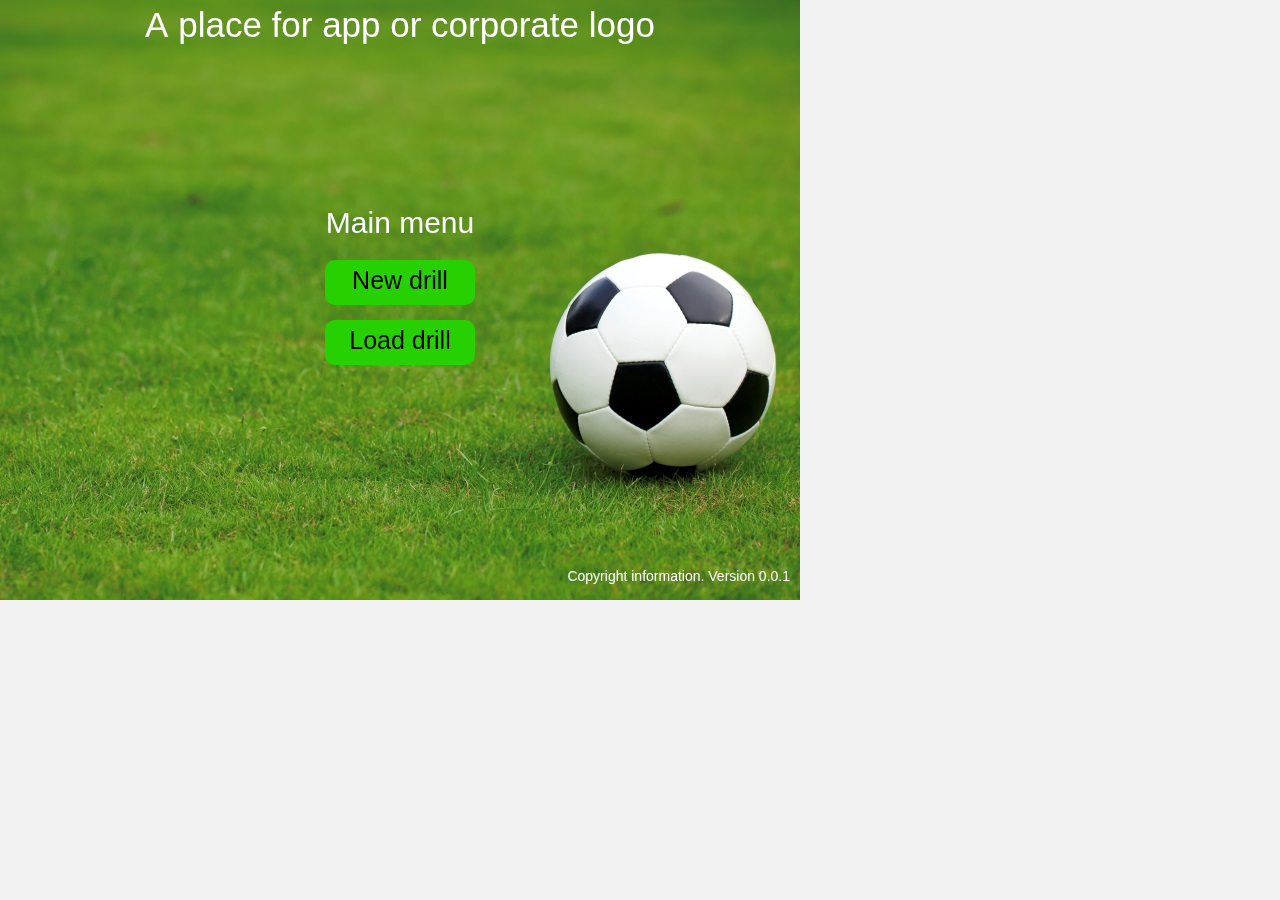
<file: index.html>
<!DOCTYPE html>
<html lang="en">
<head>
    <meta charset="UTF-8">
    <title>Football drills</title>
    <link rel="stylesheet" type="text/css" href="css/index.css"/>
</head>
<body>

    <!-- Load jQuery -->
    <script type="text/javascript" src="js/external/jquery/jquery.js" onload="console.log('jquery loaded')"></script>

    <!------------------------- Load createjs libs --------------------->
    <script type="text/javascript" src="js/external/createjs/easeljs-0.8.1.combined.js"></script>
    <script type="text/javascript" src="js/external/createjs/preloadjs-0.6.1.combined.js"></script>

    <!-- Load app entry point class -->
    <script type="text/javascript" src="js/Main.js"></script>

    <!-- events -->
    <script type="text/javascript" src="js/events/ApplicationEvent.js"></script>

    <!-- utils -->
    <script type="text/javascript" src="js/utils/InheritanceManager.js"></script>
    <script type="text/javascript" src="js/utils/StringUtils.js"></script>

    <!-- views -->
    <script type="text/javascript" src="js/view/screens/AppScreen.js"></script>
    <script type="text/javascript" src="js/view/screens/MainMenuScreen.js"></script>
    <script type="text/javascript" src="js/view/components/SimpleTextButton.js"></script>


    <!-- vo -->
    <script type="text/javascript" src="js/model/User.js"></script>

    <!-- services -->
    <script type="text/javascript" src="js/service/PlatformInfoService.js"></script>

    <!-- singletones -->
    <script type="text/javascript" src="js/service/ServiceLocator.js" onload=""></script>
    <script type="text/javascript" src="js/model/ApplicationModel.js"></script>

    <!----- entry point class initialization ----->
    <script type="text/javascript" src="js/Main.js"></script>
    <script type="text/javascript">
        $(document).ready(function(){
            console.log("Document ready");
            //set demo userID and sessionID
            window.main = new Main("user001","0123456789");
        });
    </script>



    <!-- app container -->
    <div id="appContainer">
        <canvas id="appCanvas" width="800" height="600">

        </canvas>
    </div>


</body>
</html>
</file>
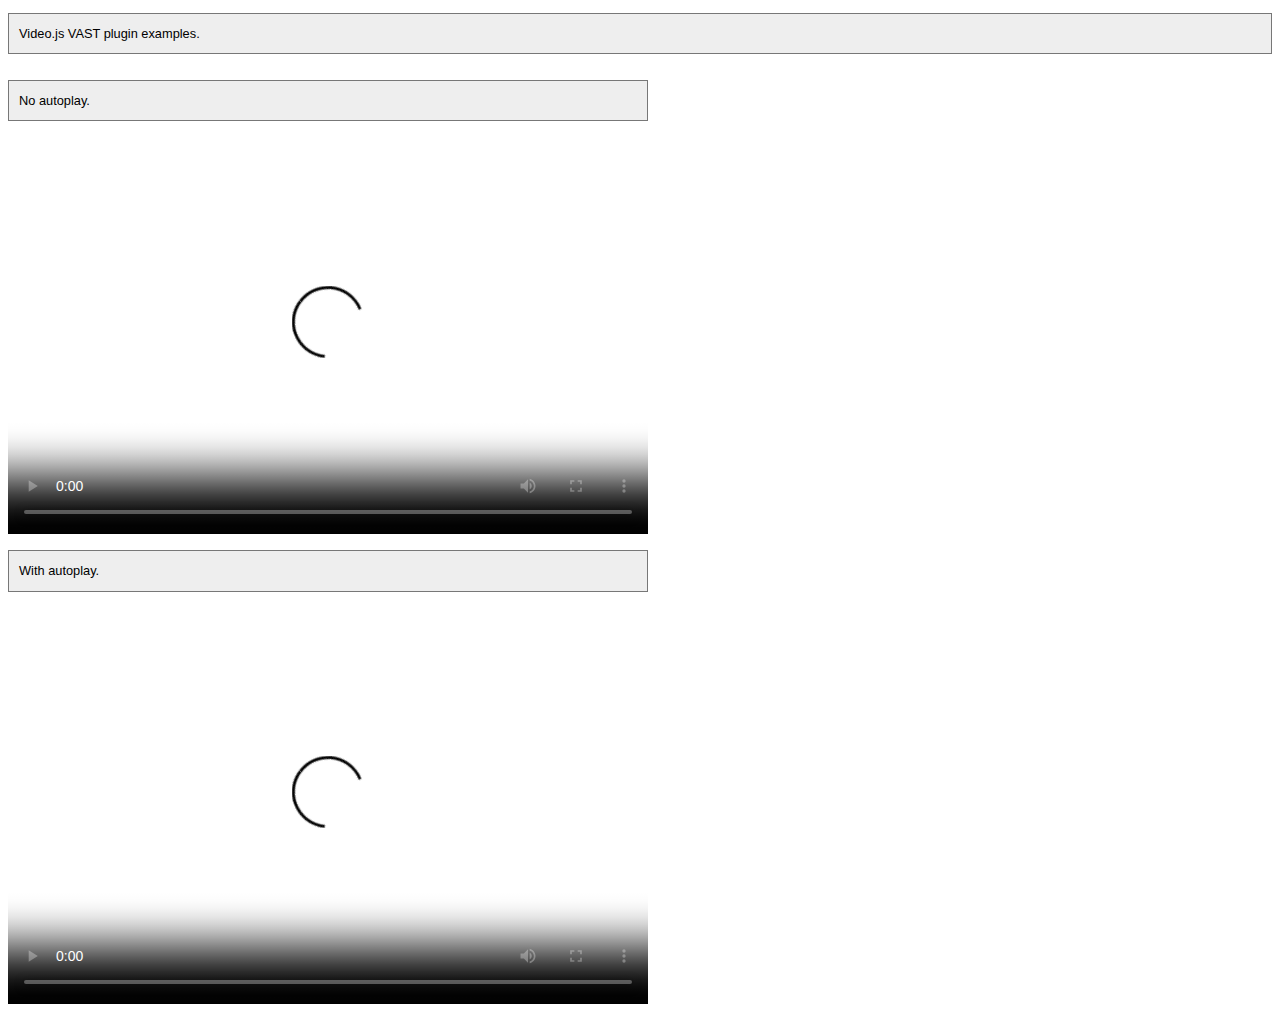
<file: AdTagDemo/index.html>
<!DOCTYPE html>
<html>
<head>
    <meta charset="utf-8" />
    <title>Video.js VAST Example</title>

    <link href="http://vjs.zencdn.net/4.7.1/video-js.css" rel="stylesheet">
    <link href="lib/videojs-contrib-ads/videojs.ads.css" rel="stylesheet" type="text/css">
    <link href="videojs.vast.css" rel="stylesheet" type="text/css">

    <style type="text/css">
        .description {
            background-color:#eee;
            border: 1px solid #777;
            padding: 10px;
            font-size: .8em;
            line-height: 1.5em;
            font-family: Verdana, sans-serif;
        }
        .example-video-container {
            display: inline-block;
        }
    </style>
    <!--[if lt IE 9]><script src="lib/es5.js"></script><![endif]-->
    <script src="http://vjs.zencdn.net/4.7.1/video.js"></script>
    <script src="lib/videojs-contrib-ads/videojs.ads.js"></script>

    <script src="lib/vast-client.js"></script>
    <script src="videojs.vast.js"></script>
</head>
<body>
<p class="description">Video.js VAST plugin examples.</p>

<div class="example-video-container">
    <p class="description">No autoplay.</p>

    <video id="vid1" class="video-js vjs-default-skin" controls preload="auto"
           poster="http://video-js.zencoder.com/oceans-clip.png"
           data-setup='{}'
           width='640'
           height='400'
    >
        <source src="http://www.w3schools.com/html/mov_bbb.mp4" type='video/mp4'>
        <source src="http://video-js.zencoder.com/oceans-clip.webm" type='video/webm'>
        <source src="http://video-js.zencoder.com/oceans-clip.ogv" type='video/ogg'>
        <p>Video Playback Not Supported</p>
    </video>
</div>

<div class="example-video-container">
    <p class="description">With autoplay.</p>

    <video id="vid2" class="video-js vjs-default-skin" autoplay controls preload="auto"
           poster="http://video-js.zencoder.com/oceans-clip.png"
           data-setup='{}'
           width='640'
           height='400'
    >
        <source src="http://www.w3schools.com/html/mov_bbb.mp4" type='video/mp4'>
        <source src="http://video-js.zencoder.com/oceans-clip.webm" type='video/webm'>
        <source src="http://video-js.zencoder.com/oceans-clip.ogv" type='video/ogg'>
        <p>Video Playback Not Supported</p>
    </video>
</div>

<script>
    var vid1 = videojs('vid1'),
        vid2 = videojs('vid2');
    vid1.muted(true);
    vid1.ads();
    vid1.vast({
        url: 'http://v.lkqd.net/ad?pid=329&sid=201888&output=vastvpaid&support=html5flash&execution=any&placement=&playinit=auto&volume=0&width=[180]&height=[150]&contentid=[vid1]&contentlength=[CONTENT_LENGTH]&contenturl=[https://www.w3schools.com/html/mov_bbb.mp4]&rnd=[CACHEBUSTER]'
    });
    vid2.muted(true);
    vid2.ads();
    vid2.vast({
        url: 'http://v.lkqd.net/ad?pid=329&sid=201888&output=vastvpaid&support=html5flash&execution=any&placement=&playinit=auto&volume=0&width=[180]&height=[150]&contentid=[CONTENT_ID]&contentlength=[CONTENT_LENGTH]&contenturl=[https://www.w3schools.com/html/mov_bbb.mp4]&rnd=[CACHEBUSTER]'
    });
</script>

</body>
</html>
</file>
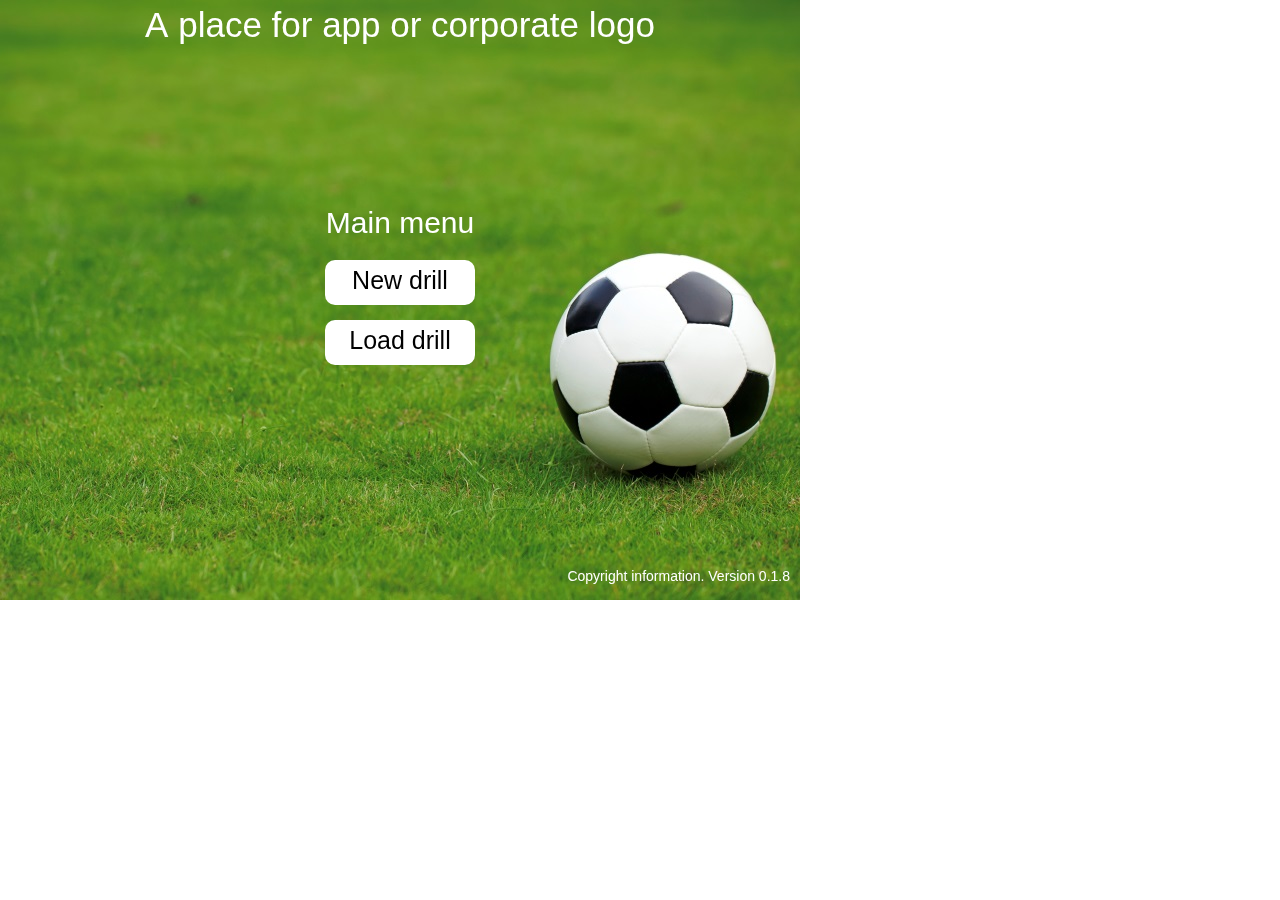
<file: football_drill/index.html>
<!DOCTYPE html>
<html lang="en">
<head>
    <meta charset="UTF-8">
    <meta name="viewport" content="width=device-width, initial-scale=1">
    <title>Football drills</title>
    <link rel="stylesheet" type="text/css" href="css/drillEditor.css"/>
    <link rel="stylesheet" href="external/bootstrap-3.3.5-dist/css/bootstrap.min.css">
</head>
<body>

    <!-- Load jQuery -->
    <script  src="external/jquery/jquery.js" onload="console.log('jquery loaded')"></script>

    <!-- Load bootstrap -->
    <script src="external/bootstrap-3.3.5-dist/js/bootstrap.min.js"></script>

    <!------------------------- Load createjs libs --------------------->
    <!--<script  src="external/createjs/easeljs-0.8.1.combined.js"></script>-->
   <!-- <script  src="external/createjs/easeljs-0.8.1.min.js" onload="console.log('easeljs loaded')"></script>-->
    <!--<script  src="external/createjs/preloadjs-0.6.1.combined.js"></script>-->
    <!--<script  src="external/createjs/preloadjs-0.6.1.min.js"></script>-->
    <script  src="production/drillEditor-0.1.8.min.js"></script>


    <!--<script  src="js/DrillEditorApplication.js"></script>


    <script  src="js/events/ApplicationEvent.js"></script>
    <script  src="js/events/PresentationViewEvent.js"></script>


    <script  src="js/utils/StringUtils.js"></script>
    <script  src="js/utils/DrawingUtils.js"></script>
    <script src="js/utils/Clipboard.js"></script>
    <script src="js/utils/MathUtils.js"></script>
    <script src="js/utils/DTOUtils.js"></script>
    <script src="js/utils/CanvasUtils.js"></script>


    <script  src="js/view/screens/AppScreen.js"></script>
    <script  src="js/view/screens/MainMenuScreen.js"></script>
    <script  src="js/view/screens/Editor.js"></script>
    <script  src="js/view/ui/SimpleTextButton.js"></script>
    <script  src="js/view/forms/Form.js"></script>
    <script  src="js/view/forms/LoadDrillView.js"></script>
    <script  src="js/view/forms/PitchSizeInputFormHTML.js"></script>
    <script  src="js/view/forms/ProgressBarForm.js"></script>
    <script  src="js/view/forms/ErrorDialogForm.js"></script>
    <script  src="js/view/ui/ToolsPanel.js"></script>
    <script src="js/view/tools/TransformTool.js"></script>
    <script src="js/view/tools/RotationTool.js"></script>
    <script src="js/view/ui/ComponentsPallete.js"></script>
    <script src="js/view/pitch/Pitch.js"></script>
    <script src="js/view/pitch/components/BaseComponentRenderer.js"></script>
    <script src="js/view/pitch/components/RectComponent.js"></script>
    <script src="js/view/pitch/components/SquareComponent.js"></script>
    <script src="js/view/pitch/SizeHint.js"></script>
    <script src="js/view/pitch/components/ArchedArrow.js"></script>
    <script src="js/view/pitch/components/PrimitiveShapeRenderer.js"></script>
    <script src="js/view/pitch/components/DribblingLineSegment.js"></script>
    <script src="js/view/pitch/components/DribblingLine.js"></script>
    <script src="js/view/pitch/components/PlayerMovementLine.js"></script>
    <script src="js/view/pitch/components/BallMovementLine.js"></script>
    <script src="js/view/pitch/components/BallComponent.js"></script>
    <script src="js/view/pitch/components/BallSupplyComponent.js"></script>
    <script src="js/view/pitch/components/Goal.js"></script>


    <script  src="js/model/vo/Presentation.js"></script>
    <script  src="js/model/vo/GraphicItemVO.js"></script>
    <script  src="js/model/vo/RectVO.js"></script>
    <script  src="js/model/constants/GraphicElementType.js"></script>
    <script src="js/model/vo/SquareVO.js"></script>
    <script src="js/model/vo/AttackerVO.js"></script>
    <script src="js/model/vo/DefenderVO.js"></script>
    <script src="js/model/vo/ExtraTeamVO.js"></script>
    <script src="js/model/vo/NeutralVO.js"></script>
    <script src="js/model/vo/ConeVO.js"></script>
    <script src="js/model/vo/ArchedArrowVO.js"></script>
    <script src="js/model/vo/DribblingLineVO.js"></script>
    <script src="js/model/vo/PlayerMovementVO.js"></script>
    <script src="js/model/vo/BallMovementVO.js"></script>
    <script src="js/model/vo/BallVO.js"></script>
    <script src="js/model/vo/BallSupplyVO.js"></script>
    <script src="js/model/vo/GoalVO.js"></script>
    <script src="js/model/constants/ArrowDirection.js"></script>


    <script src="js/dispatcher/Dispatcher.js"></script>

    <script src="js/model/ApplicationModel.js"></script>
    <script src="js/controller/PresentationController.js"></script>


    <script src="js/utils/DrillEditorProxy.js"></script>


    <script  src="js/DrillEditorApplication.js"></script>-->

    <script >
        $(document).ready(function(){

            drillEditor.DrillEditorProxy.getDrillByIdCallback = function(id, onSuccess, onFailure, scope){
                //look for the drill data and call onSuccess or onFailure
                var emulatedData = {
                    drillId : "12ss",
                    pitchWidth : 105,
                    pitchHeight : 68,
                    elements :
                            [
                                {
                                    id:94,
                                    position:{x:33, y:192},
                                    type:14,
                                    width:65,
                                    height:47,
                                    rotation:-90
                                },
                                {
                                    id:95,
                                    position:{x:616, y:199},
                                    type:14,
                                    width:65,
                                    height:47,
                                    rotation:90
                                },
                                {
                                    id:96,
                                    position:{x:0, y:0},
                                    arrowDirection:"left",
                                    type:8,
                                    startPoint:{x:84, y:204},
                                    endPoint:{x:580, y:203}
                                },
                                {
                                    id:232,
                                    position:{x:314, y:165},
                                    type:14,
                                    width:65,
                                    height:47,
                                    rotation:0
                                }
                            ]
                };

                /*var emulatedData =  {
                    drillId : "00000",
                    pitchWidth : 50,
                    pitchHeight : 50,
                    elements:[
                        {
                            fillColor:"#382CBF",
                            id:"91",
                            type:3,
                            width:40,
                            height:40,
                            position:{x:47, y:47}
                        },
                        {
                            fillColor:"#382CBF",
                            id:"95",
                            type:3,
                            width:40,
                            height:40,
                            position:{x:473, y:63}
                        },
                        {
                            fillColor:"#382CBF",
                            id:"99",
                            type:3,
                            width:40,
                            height:40,
                            position:{x:34, y:489}
                        },
                        {
                            fillColor:"#382CBF",
                            id:"103",
                            type:3,
                            width:40,
                            height:40,
                            position:{x:491, y:491}
                        },
                        {
                            fillColor:"#F21818",
                            id:"107",
                            type:4,
                            width:40,
                            height:40,
                            position:{x:216, y:275}
                        },
                        {
                            fillColor:"#085429",
                            id:"111",
                            type:6,
                            width:40,
                            height:40,
                            position:{x:278, y:275}
                        }


                    ]
                };*/

                setTimeout(function(){
                    if(onSuccess){
                        onSuccess.call(scope, emulatedData);
                    }

                    /*if(onFailure){
                        onFailure.call(scope);
                     }*/

                }, Math.random()*3000);
            };

            drillEditor.DrillEditorProxy.drillStartupData = null;

            drillEditor.DrillEditorProxy.getSavedDrillsCallback = function(onSuccess, onFailure, scope){
                var emulatedData = [
                    {
                        drillId:"0000001",
                        displayName: "Manchester United's 'Boxes' Drill",
                        lastModified:"15 Oct 2015",
                        pitchWidth: 101,
                        pitchHeight: 201,
                        thumbURL:"img/dummy_thumb_1.jpg"
                    },
                    {
                        drillId:"0000002",
                        displayName: "United practise Van Gaal passing drills",
                        lastModified:"12 Sep 2015",
                        pitchWidth: 102,
                        pitchHeight: 202,
                        thumbURL:"img/dummy_thumb_2.jpg"
                    },
                    {
                        drillId:"0000003",
                        displayName: "FC Dacia drill",
                        lastModified:"01 May 2014",
                        pitchWidth: 103,
                        pitchHeight: 203,
                        thumbURL:"img/dummy_thumb_1.jpg"
                    },
                    {
                        drillId:"0000004",
                        displayName: "School football drill 1",
                        lastModified:"14 Feb 2015",
                        pitchWidth: 104,
                        pitchHeight: 204,
                        thumbURL:"img/dummy_thumb_2.jpg"
                    },
                    {
                        drillId:"0000005",
                        displayName: "My cool drill 5",
                        lastModified:"06 Apr 2014",
                        pitchWidth: 105,
                        pitchHeight: 205,
                        thumbURL:"img/dummy_thumb_1.jpg"
                    },
                    {
                        drillId:"0000006",
                        displayName: "My cool drill 6",
                        lastModified:"01 Oct 2013",
                        pitchWidth: 106,
                        pitchHeight: 206,
                        thumbURL:"img/dummy_thumb_2.jpg"
                    },
                    {
                        drillId:"0000007",
                        displayName: "My cool drill 7",
                        lastModified:"21 Jun 2014",
                        pitchWidth: 107,
                        pitchHeight: 207,
                        thumbURL:"img/dummy_thumb_1.jpg"
                    },
                    {
                        drillId:"0000008",
                        displayName: "My cool drill 7",
                        lastModified:"21 Jun 2014",
                        pitchWidth: 107,
                        pitchHeight: 207,
                        thumbURL:"img/dummy_thumb_2.jpg"
                    }

                ];

                var errorMessage = "Error getting saved drills";

                setTimeout(function(){
                    if(onSuccess){
                        onSuccess.call(scope, emulatedData);
                    };

                    /*if(onFailure){
                        //console.log("TTYL:",scope, errorMessage);
                        onFailure.call(scope, errorMessage);

                    }*/

                }, Math.random()*3000);

            };

            window.drillEditorApplication = new drillEditor.DrillEditorApplication();
        });
    </script>



    <!-- app container -->
    <div id="appContainer">
        <canvas id="appCanvas" width="800" height="600">

        </canvas>
    </div>


</body>
</html>
</file>
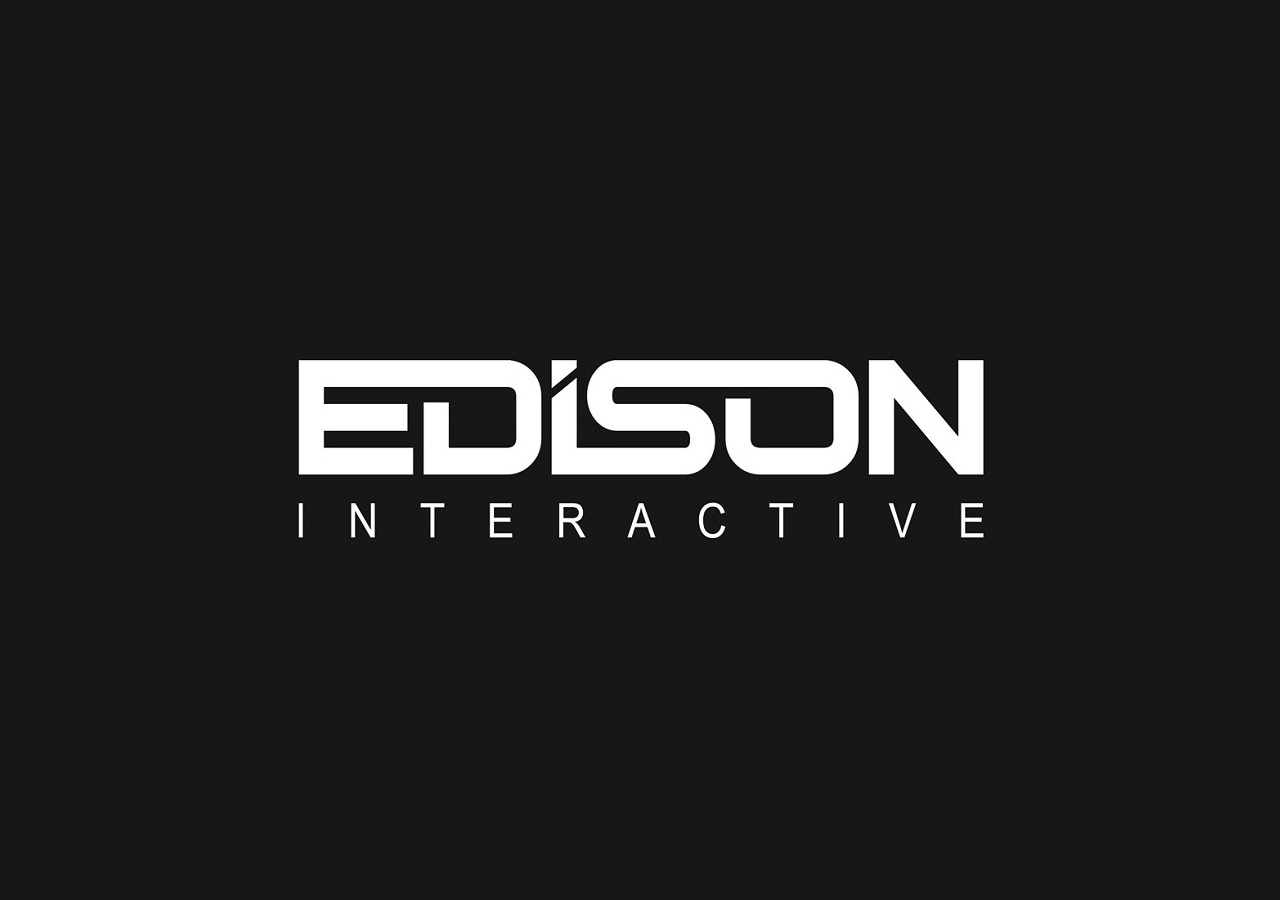
<file: tout/index.html>
<!-- ----------------------------------------------------------------------------------------
    Tout screen saver template
    copyright EdisonInteractive 2017
--------------------------------------------------------------------------------------------->

<!DOCTYPE html>
<html lang="en">
<head>
    <meta charset="UTF-8">
    <title>ToutScreensaver</title>
    <link rel="stylesheet" href="styles/styles.css"/>
</head>
<body onload="bodyLoadedHandler()">

    <div id="informative_graphics" class="informative_graphics"></div>



    <script src="js/TaxiInteractiveUtils.js"></script>
    <script src="js/jquery.min.js"></script>

    <script>
        'use strict';

        //set TI parameters
        window.tiParams =   {
            adStarted:false
        };

        function bodyLoadedHandler() {
            console.log("Document loaded");
            TaxiInteractiveUtils.initialize();

            // skip ad if it was not loaded and started in 2 minutes
            setTimeout(function () {
                if(!window.tiParams.adStarted){
                    console.warn("The ad either failed to load or there was an error generated by player.");
                    TaxiInteractiveUtils.broadcastMessage("programmatic_ad_complete");
                }
            }, 120*1000);

        }


        //Listen for uncaught errors
        window.onerror = function (args) {
            console.log("window.onerror handler");
            return false;
        };

        window.addEventListener("error", function (e) {
            console.log("window catched error event");
            return false;
        });



        document.body.addEventListener('ToutSDKLoad', function(evt) {
            console.log("Tout sdk loaded");

            //Listen for ad error
            TOUT.onReady(function(){
                TOUT.model.on('ToutAdError', function(playerInstanceId){
                    console.log('ToutAdError');
                    //remove everything from the screen
                    $("body").empty();
                    //request skip to next ad
                    TaxiInteractiveUtils.broadcastMessage("programmatic_ad_complete");
                });
            });

            TOUT.model.on('ToutPlayerLoad', function (instanceId) {
                console.log("ToutPlayerLoad");

                //android webview
                //TaxiInteractiveUtils.broadcastMessage('invokeJSMethod', {name:"autoPlayMedia"});

                //video tout player
                $(".tout-live-channel").css("display","none");

                //for non-android browsers

                /*try{
                    window.autoPlayMedia();
                }catch(error){
                    console.error("Failed to call window.autoPlayMedia");
                }*/


                var playerModel = TOUT.model.get('players.' + instanceId + '.model');
                playerModel.on('AdStarted', function () {
                    console.log("Tout ad started : " + TaxiInteractiveUtils.getDebugTimeString());
                    window.tiParams.adStarted = true;

                    //hide the black overlay
                    $("#informative_graphics").css("display","none");
                    //make tout visible
                    $(".tout-live-channel").css("display","block");

                });

                playerModel.on('AdStopped', function () {
                    console.log("Tout ad stopped + " + TaxiInteractiveUtils.getDebugTimeString());

                    //remove everything from the screen
                    $("body").empty();
                    //request skip to next ad
                    TaxiInteractiveUtils.broadcastMessage("programmatic_ad_complete");
                });
            });
        });


    </script>


    <script class="tout-sdk tout-sdk-script-tag">
        !function(){var TOUT=window.TOUT=window.TOUT||{},utils={getCanonicalLinkHref:function(){for(var links=document.getElementsByTagName("link"),i=0;i<links.length;i++)if("canonical"===links[i].getAttribute("rel"))return links[i].getAttribute("href");return""},getMetaTagContentByProperty:function(metaTagProperty){for(var metaTags=document.getElementsByTagName("meta"),i=0;i<metaTags.length;i++)if(metaTags[i].getAttribute("property")===metaTagProperty)return metaTags[i].getAttribute("content");return""},getWindowLocationOrigin:function(){return window.location.protocol+"//"+window.location.host},getCanonicalUrl:function(){var canonicalUrl=utils.getCanonicalLinkHref()||utils.getMetaTagContentByProperty("og:url");return canonicalUrl&&"/"===canonicalUrl[0]&&(canonicalUrl=utils.getWindowLocationOrigin()+canonicalUrl),canonicalUrl},getOgUrl:function(){var ogUrl=utils.getMetaTagContentByProperty("og:url");return ogUrl&&"/"===ogUrl[0]&&(ogUrl=utils.getWindowLocationOrigin()+ogUrl),ogUrl},getRelCanonical:function(){var relCanonical=utils.getCanonicalLinkHref();return relCanonical&&"/"===relCanonical[0]&&(relCanonical=utils.getWindowLocationOrigin()+relCanonical),relCanonical},getExternalArticleId:function(){return utils.getMetaTagContentByProperty("tout:article:id")},getCurrentProtocol:function(){return"https:"===document.location.protocol?"https:":"http:"},getPlatformHost:function(){return TOUT.SDK_HOST||"platform.tout.com"}};TOUT.mapAsyncFetchApp={init:function(brandUid,options){this.brandUid=brandUid,this.active=!0,this.productFetched=!1,this.dataLoaded=!1,this.startedSuccessfully=!1,this.options=options||{},this.options.paramsWhitelist||(this.options.paramsWhitelist=["brand_uid","external_article_id","og_url","window_location","rel_canonical","async_fetch"])},fetch:function(){var script=document.createElement("script"),src=utils.getCurrentProtocol()+"//"+utils.getPlatformHost()+"/mid_article_player.js",params=TOUT.mapAsyncFetchApp.getMidArticleQueryParams(),joinCharacter="?";for(var param in params)params.hasOwnProperty(param)&&""!==params[param]&&(src+=joinCharacter+param+"="+encodeURIComponent(params[param]),joinCharacter="&");script.src=src;var firstScript=document.getElementsByTagName("script")[0];firstScript.parentNode.insertBefore(script,firstScript)},start:function(){this.productFetched&&this.dataLoaded&&!this.startedSuccessfully&&(this.startedSuccessfully=!0,TOUT.midArticleProductLoader.start(TOUT.data.mid_article_player_experiment))},getMidArticleQueryParams:function(){var params={};return this._whitelistContains("brand_uid")&&(params.brand_uid=this.brandUid),this._whitelistContains("content_referrer")&&(params.content_referrer=document.referrer),this._whitelistContains("external_article_id")&&(params.external_article_id=utils.getExternalArticleId()),this._whitelistContains("og_url")&&(params.og_url=utils.getOgUrl()),this._whitelistContains("window_location")&&(params.window_location=document.location.href),this._whitelistContains("rel_canonical")&&(params.rel_canonical=utils.getRelCanonical()),this._whitelistContains("async_fetch")&&(params.async_fetch=!0),params},_whitelistContains:function(value){return this.options.paramsWhitelist&&this.options.paramsWhitelist.indexOf(value)>-1}}}();
        !function(){var TOUT=window.TOUT=window.TOUT||{};if(console&&console.log&&console.log("Tout SDK: "+ +new Date),!TOUT._sdkScriptTagParsedAt){TOUT._sdkScriptTagParsedAt=new Date,TOUT.EMBED_CODE_VERSION="1.2.0";var sdkHost=TOUT.SDK_HOST||"platform.tout.com",sdkProtocol=TOUT.SDK_PROTOCOL||("https:"==window.location.protocol?"https:":"http:"),analyticsHost=TOUT.SDK_ANALYTICS_HOST||"analytics.tout.com",analyticsProtocol=TOUT.SDK_ANALYTICS_PROTOCOL||sdkProtocol;TOUT.onReady=TOUT.onReady||function(func){return TOUT._onReadyQueue=TOUT._onReadyQueue||[],TOUT._onReadyQueue.push(func),TOUT},TOUT.fireSimpleAnalyticsPixel=function(trigger_name,attrs){var img=new Image,url=analyticsProtocol+"//"+analyticsHost+"/events?trigger="+trigger_name;for(var attr in attrs)attrs.hasOwnProperty(attr)&&(url+="&"+attr+"="+encodeURIComponent(attrs[attr]));return img.src=url,img},TOUT.init=function(brandUid,options){options=options||{};var sdkScriptId="tout-js-sdk";if(document.getElementById(sdkScriptId)&&!options.forceInit)return TOUT;if(brandUid=TOUT.SDK_BRAND_UID||brandUid,"undefined"==typeof brandUid||"string"!=typeof brandUid||0===brandUid.length||brandUid.length>7)return TOUT.fireSimpleAnalyticsPixel("sdk_log",{log_level:"error",log_message:"BRAND_UID_NOT_DEFINED",content_page_url:window.location.href}),console&&console.error&&console.error("TOUT - Invalid Brand UID: "+brandUid),TOUT;TOUT._initOptions=options;var script=document.createElement("script");script.type="text/javascript",script.src=sdkProtocol+"//"+sdkHost+"/sdk/v1/"+brandUid+".js",script.id=sdkScriptId,script.className="tout-sdk";var firstScript=document.getElementsByTagName("script")[0];return firstScript.parentNode.insertBefore(script,firstScript),TOUT.fireSimpleAnalyticsPixel("sdk_initialized",{content_brand_uid:brandUid,sdk_embed_code_version:TOUT.EMBED_CODE_VERSION,content_page_url:window.location.href}),TOUT}}}();
        (function(){
            var brandUid = 'd20a56';
            TOUT.mapAsyncFetchApp.init(brandUid);
            TOUT.init(brandUid);
            TOUT.mapAsyncFetchApp.fetch();
        })();
    </script>





</body>
</html>
</file>
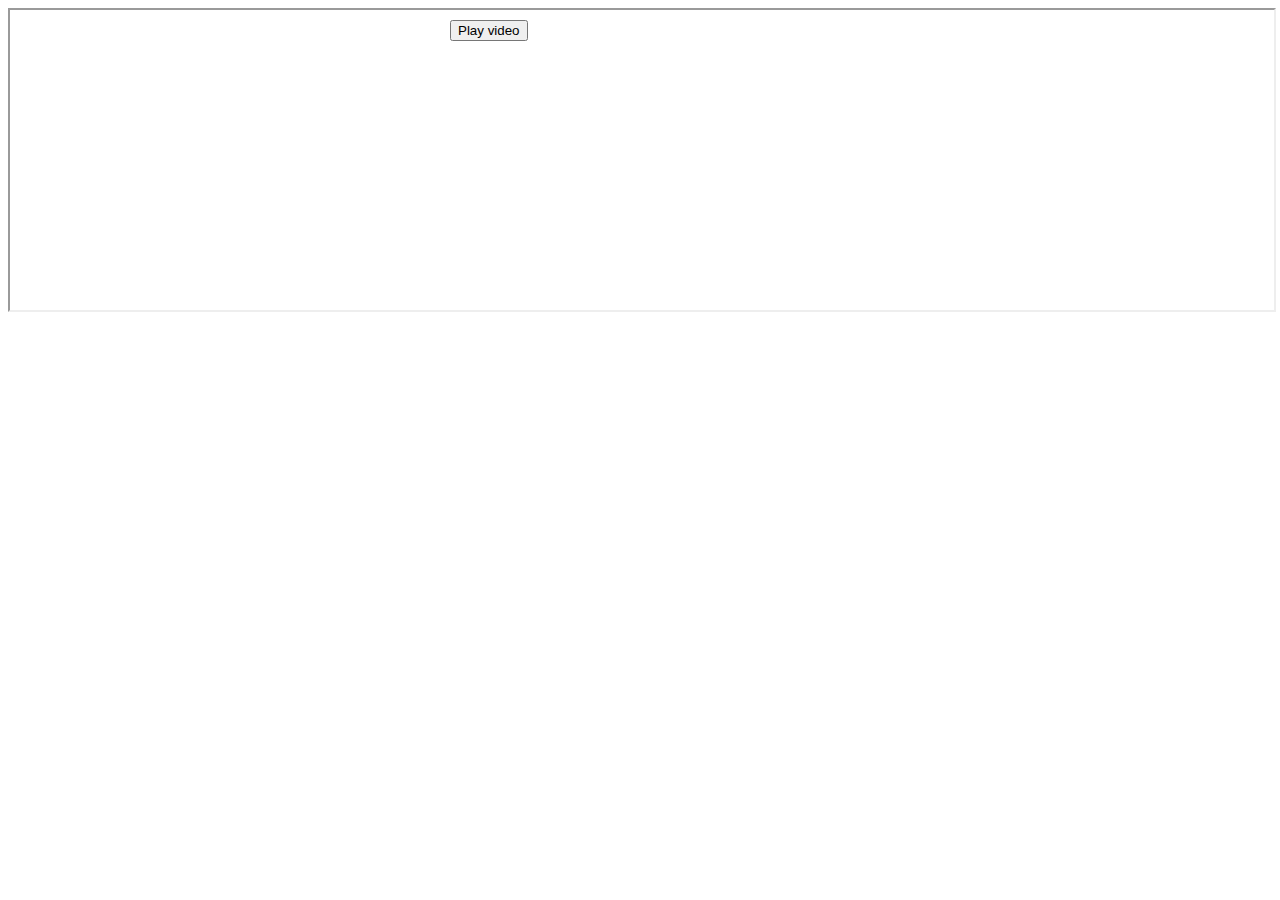
<file: aol_video_test/iframe_test.html>
<!DOCTYPE html>
<html lang="en">
<head>
    <meta charset="UTF-8">
    <title>Title</title>
</head>
<body>

<iframe src="http://maximspirin.github.io/aol_video_test/mobile_tag.html" style="width:100%; height: 300px">
    <p>Your browser does not support iframes.</p>
</iframe>
<!--<iframe src="http://maximspirin.github.io/aol_video_test/mobile_tag.html" style="width:100%; height: 300px">
    <p>Your browser does not support iframes.</p>
</iframe>-->


</body>
</html>
</file>
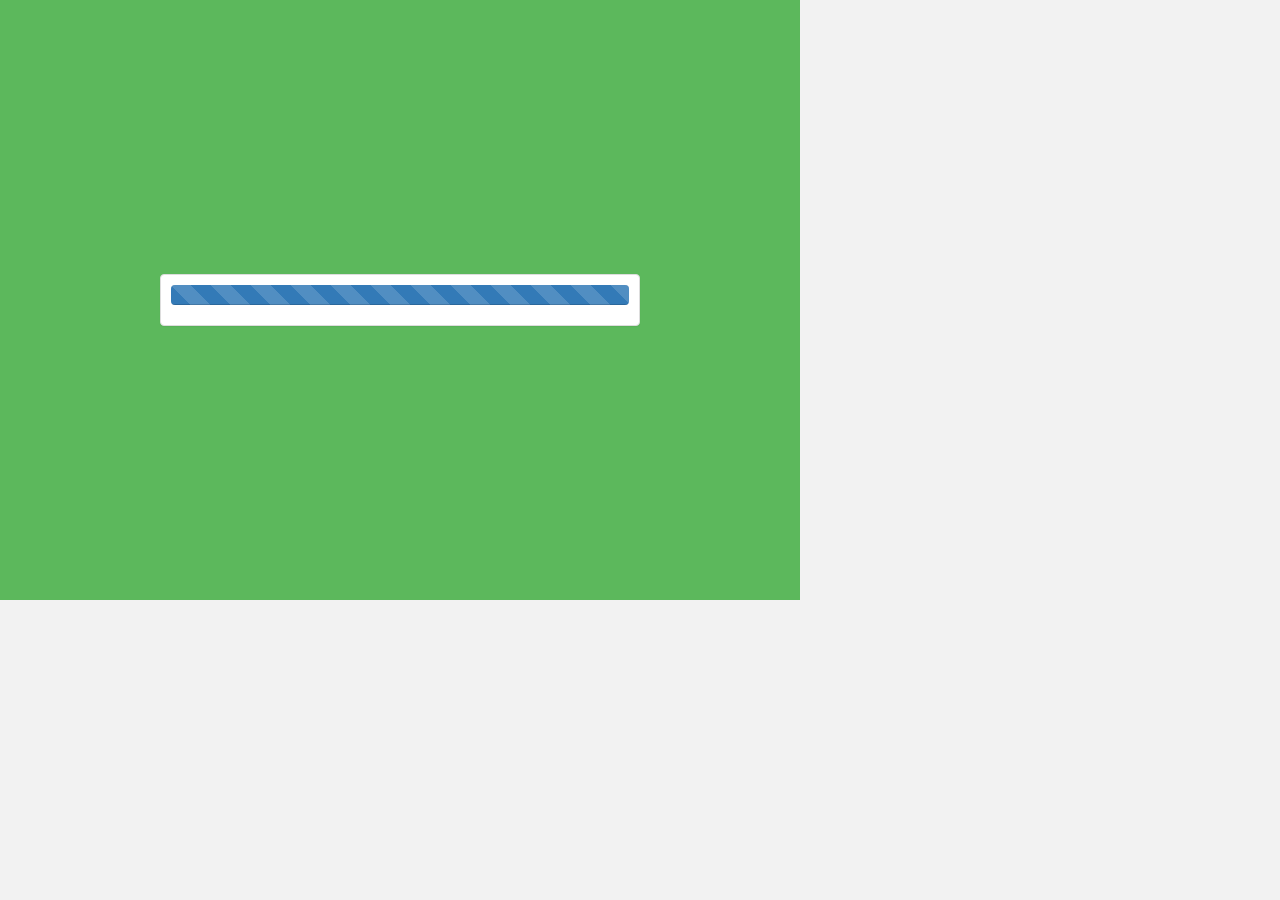
<file: football_drill/mockups/progress_bar_view.html>
<!DOCTYPE html>
<html lang="en">
<head>
    <meta charset="UTF-8">
    <title>Progress bar</title>
    <link rel="stylesheet" href="../external/bootstrap-3.3.5-dist/css/bootstrap.min.css">
    <link rel="stylesheet" href="../css/index.css">
</head>
<body>
<script src="../external/jquery/jquery.js"></script>
<script src="../external/bootstrap-3.3.5-dist/js/bootstrap.min.js"></script>


<div id='progressBarForm' class='progress-bar-form'>
    <div class='outer'>
        <div class='middle'>
            <div class='panel panel-default progress-bar-panel'>
                <h3 class='progress-bar-form-h3'></h3>

                <div class='progress' style='margin-left: 10px; margin-right: 10px'>
                    <div class='progress-bar progress-bar-striped active' role='progressbar' aria-valuenow='100' aria-valuemin='0' aria-valuemax='100' style='width: 100%'>
                    </div>
                </div>
            </div>
        </div>
    </div>
</div>

</body>
</html>
</file>
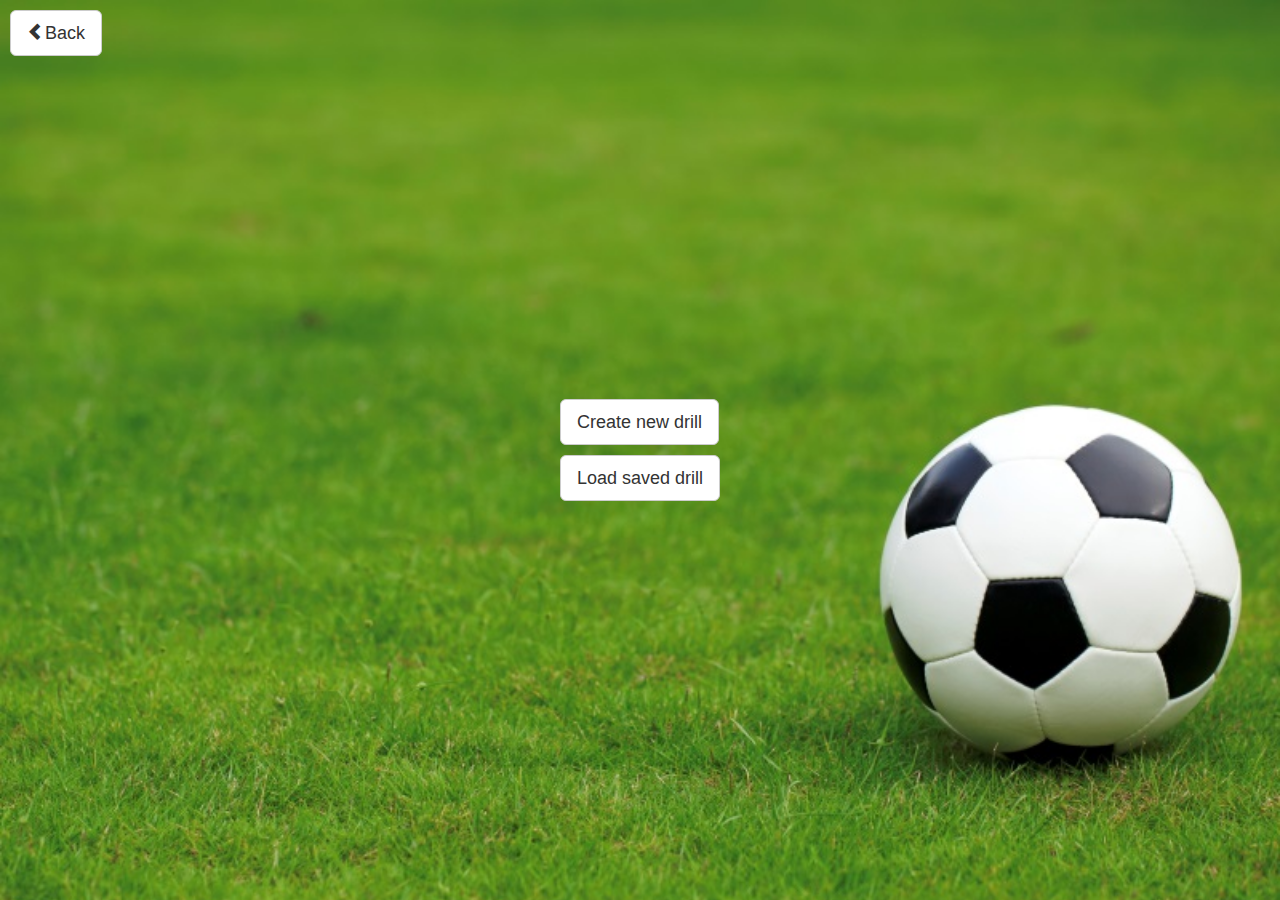
<file: football_drill/new/index2.html>
<!DOCTYPE html>
<html lang="en">

    <head>
        <meta charset="UTF-8">
        <meta name="viewport" content="width=device-width,height=device-height, initial-scale=1, maximum-scale=1, user-scalable=no">
        <title>Football drills</title>
        <link rel="stylesheet" type="text/css" href="css/draft.css"/>
        <link rel="stylesheet" href="external/bootstrap-3.3.5-dist/css/bootstrap.min.css">
        

        <style>
            
        

        </style>

    </head>

    <body>

    <!-- Load jQuery -->
    <script  src="external/jquery/jquery.js" onload="console.log('jquery loaded')"></script>

    <!-- Load bootstrap -->
    <script src="external/bootstrap-3.3.5-dist/js/bootstrap.min.js"></script>

    

    <!---------------------------------------------- CreateJS libs ----------------------------------------------->

    <!--Non-minified versions-->
    <!-- <script  src="external/createjs/easeljs-0.8.1.combined.js"></script> -->
    <!-- <script  src="external/createjs/preloadjs-0.6.1.combined.js"></script> -->
    <!-- <script  src="production/drillEditor-0.1.8.min.js"></script> -->
    <!--------------------->

    <!--Minified versions-->
    <!--<script  src="external/createjs/easeljs-0.8.1.min.js" onload="console.log('easeljs loaded')"></script> -->
    <!-- <script  src="external/createjs/preloadjs-0.6.1.min.js"></script> -->

    <script src="https://code.createjs.com/1.0.0/easeljs.min.js" onload="console.log('easeljs loaded')"></script>
    <script src="https://code.createjs.com/1.0.0/preloadjs.min.js"></script>

    <!-- Load Drill Editor application -->
    <script  src="js/DrillEditorApplication.js" onload="console.log('drill editor loaded')"></script>
    <script  src="js/events/ApplicationEvent.js"></script>
    <script  src="js/events/PresentationViewEvent.js"></script>
    <script  src="js/utils/StringUtils.js"></script>
    <script  src="js/utils/DrawingUtils.js"></script>
    <script src="js/utils/Clipboard.js"></script>
    <script src="js/utils/MathUtils.js"></script>
    <script src="js/utils/DTOUtils.js"></script>
    <script src="js/utils/CanvasUtils.js"></script>
    <script  src="js/view/screens/AppScreen.js"></script>
    <script  src="js/view/screens/MainMenuScreen.js"></script>
    <script  src="js/view/screens/Editor.js"></script>
    <script  src="js/view/ui/SimpleTextButton.js"></script>
    <script  src="js/view/forms/Form.js"></script>
    <script  src="js/view/forms/LoadDrillView.js"></script>
    <script  src="js/view/forms/PitchSizeInputFormHTML.js"></script>
    <script  src="js/view/forms/ProgressBarForm.js"></script>
    <script  src="js/view/forms/ErrorDialogForm.js"></script>
    <script  src="js/view/ui/ToolsPanel.js"></script>
    <script src="js/view/tools/TransformTool.js"></script>
    <script src="js/view/tools/RotationTool.js"></script>
    <script src="js/view/ui/ComponentsPallete.js"></script>
    <script src="js/view/pitch/Pitch.js"></script>
    <script src="js/view/pitch/components/BaseComponentRenderer.js"></script>
    <script src="js/view/pitch/components/RectComponent.js"></script>
    <script src="js/view/pitch/components/SquareComponent.js"></script>
    <script src="js/view/pitch/SizeHint.js"></script>
    <script src="js/view/pitch/components/ArchedArrow.js"></script>
    <script src="js/view/pitch/components/PrimitiveShapeRenderer.js"></script>
    <script src="js/view/pitch/components/DribblingLineSegment.js"></script>
    <script src="js/view/pitch/components/DribblingLine.js"></script>
    <script src="js/view/pitch/components/PlayerMovementLine.js"></script>
    <script src="js/view/pitch/components/BallMovementLine.js"></script>
    <script src="js/view/pitch/components/BallComponent.js"></script>
    <script src="js/view/pitch/components/BallSupplyComponent.js"></script>
    <script src="js/view/pitch/components/Goal.js"></script>
    <script  src="js/model/vo/Presentation.js"></script>
    <script  src="js/model/vo/GraphicItemVO.js"></script>
    <script  src="js/model/vo/RectVO.js"></script>
    <script  src="js/model/constants/GraphicElementType.js"></script>
    <script src="js/model/vo/SquareVO.js"></script>
    <script src="js/model/vo/AttackerVO.js"></script>
    <script src="js/model/vo/DefenderVO.js"></script>
    <script src="js/model/vo/ExtraTeamVO.js"></script>
    <script src="js/model/vo/NeutralVO.js"></script>
    <script src="js/model/vo/ConeVO.js"></script>
    <script src="js/model/vo/ArchedArrowVO.js"></script>
    <script src="js/model/vo/DribblingLineVO.js"></script>
    <script src="js/model/vo/PlayerMovementVO.js"></script>
    <script src="js/model/vo/BallMovementVO.js"></script>
    <script src="js/model/vo/BallVO.js"></script>
    <script src="js/model/vo/BallSupplyVO.js"></script>
    <script src="js/model/vo/GoalVO.js"></script>
    <script src="js/model/constants/ArrowDirection.js"></script>
    <script src="js/dispatcher/Dispatcher.js"></script>
    <script src="js/model/ApplicationModel.js"></script>
    <script src="js/controller/PresentationController.js"></script>

    <script src="js/utils/DrillEditorProxy.js"></script>
    <!--------------------->
    
    <script>
        $(document).ready(function(){
            drillEditor.DrillEditorProxy.drillStartupData = null;
            window.drillEditorApplication = new drillEditor.DrillEditorApplication();
        });
    </script>


    <!-- app container -->
    <div id="appContainer">

        <div style='position: absolute; padding-top: 10px; padding-left: 10px '>
                <button id='pitchInputFormBackButton' type='button' class='btn btn-default btn-lg'> 
                    <span class='glyphicon glyphicon-chevron-left' aria-hidden='true'></span>Back
                </button>     
        </div>
        
    <!-- <canvas id="appCanvas" width="800" height="600"></canvas> -->
        
        <!-- 
            <div id="main_menu"></div>
        -->
        
        <div id="main_menu" class="main-menu-container">
                <div class="aligner-item">
                    <p>
                        <div id="create_new_drill_btn" class="btn btn-default btn-lg">Create new drill</div>    
                    </p>
                        
                    <p>
                        <div id="load_drill_btn" class="btn btn-default btn-lg">Load saved drill</div>
                    </p>
                </div>
        </div>


        <div class="new-drill-form-container">

                

            <div class="new-drill-form-panel">

               <!--  <div id='pitchSizeInputFormHTML' class='drill-editor-app-form'> 

                    <div style='position: absolute; padding-top: 10px; padding-left: 10px '>
                        <button id='pitchInputFormBackButton' type='button' class='btn btn-default'> 
                            <span class='glyphicon glyphicon-chevron-left' aria-hidden='true'></span>Back
                        </button>     
                    </div> -->
                    
                    <!-- <div class='outer'>
                        <div class='middle'> 
                            <div class='inner'> 
                                <div class='container' style='width: inherit; height: 290px; background: #cccccc'> <h2 style='text-align: center'>Enter pitch size</h2>  -->
                                    
                                    <h3 style='text-align: center; margin-top: 15px'>Enter pitch size</h3>

                                    <form role='form'> 
                                        <div class='form-group'> 
                                            <label style="font-size:16px">Width:</label> 
                                            <input class='form-control input-lg' id='pitch_width_input' placeholder='Enter width in meters'> 
                                        </div>
                                        
                                        <div class='form-group'> 
                                            <label style="font-size:16px">Height:</label> 
                                            <input type='height' id='pitch_height_input' class='form-control input-lg' placeholder='Enter height in meters'> 
                                        </div>
                                        
                                        <!-- <div class='checkbox'> 
                                            <label> 
                                                <input id='pitchInputFormUseDefaultCb' type='checkbox'>Use default size - 105 by 68 metres 
                                            </label> 
                                        </div> -->
                                        
                                        
                                    
                                    </form> 
                                    
                                    <div class="btn-group" style="padding-top: 5px; width:100%" role="group" aria-label="Basic example">
                                            <button type="button" style="background-color:white; width:60%" class="btn btn-secondary btn-lg btn-outline-secondary">Use default size</button>
                                            <button type="button" style="width:40%" class="btn btn-primary btn-lg disabled">Next</button>
                                    </div>

                                    <!-- <button id='pitchInputFormProceedButton' style="width:120px" type='button' class='btn btn-primary btn-block disabled btn-lg'>Default size</button> 
                                    <button id='pitchInputFormProceedButton' style="width:120px" type='button' class='btn btn-primary btn-block disabled btn-lg'>Apply</button>
 -->
<!--                            </div>
                            </div>
                        </div>
                    </div> 
                </div>-->


            </div>

        </div>

    </div>

    </body>
</file>
<file: css/index.css>
body{
    margin-top: 0;
    margin-left: 0;
    background-color: #f2f2f2;
}

#appContainer{
    background-color: #FFFFFF;
    width: 800px;
    height: 600px;
}
</file>
<file: AdTagDemo/lib/videojs-contrib-ads/videojs.ads.css>
/**
 * videojs.ads.css
 */

/* Ad playback */
.vjs-ad-playing.vjs-ad-playing .vjs-progress-control {
  pointer-events: none;
}
.vjs-ad-playing.vjs-ad-playing .vjs-play-progress {
  background-color: #ffe400;
}

/* Ad loading */
.vjs-ad-playing.vjs-ad-loading .vjs-loading-spinner {
  display: block;
}
</file>
<file: AdTagDemo/videojs.vast.css>
.vast-skip-button {
    display: block;
    position: absolute;
    top: 5px;
    right: 0;
    width: auto;
    background-color: #000;
    color: #AAA;
    font-size: 12px;
    font-style: italic;
    line-height: 12px;
    padding: 10px;
    z-index: 2;
}

.vast-skip-button.enabled {
    cursor: pointer;
    color: #fff;
}

.vast-skip-button.enabled:hover {
    cursor: pointer;
    background: #333;
}

.vast-blocker {
    display: block;
    position: absolute;
    margin: 0;
    padding: 0;
    height: 100%;
    width: 100%;
    top: 0;
    left: 0;
    right: 0;
    bottom: 0;
}
</file>
<file: football_drill/css/drillEditor.css>
body{
    margin-top: 0;
    margin-left: 0;
    background-color: #f2f2f2;
}

#appContainer{
    background-color: #FFFFFF;
    width: 800px;
    height: 600px;
}

.globalInputForm{
    position:absolute;
    top:0px;
    left: 0px;
    width: inherit;
    height: inherit;
    background: #99CA3B;
}

.globalInputFormCenterGroup{
    position: relative;
    top: 50%;
    transform: translateY(-50%);
    width: 100px;
    margin:auto;
}

.globalInputField{
    margin-bottom: 10px;
}

.outer {
    display: table;
    position: static;
    height: 100%;
    width: 100%;
    background-color: #2aabd2;
}

.middle {
    display: table-cell;
    vertical-align: middle;
    background-color: #5cb85c;
}

.inner {
    margin-left: auto;
    margin-right: auto;
    width: 305px;
    background: #1b6d85;
}


.load-pitch-panel, .progress-bar-panel, .dialog-panel{
    margin-left: auto;
    margin-right: auto;
    margin-bottom: 0px;


    width: 480px;
    max-height: 360px;
}

.load-pitch-container{
    margin-left: 10px;
    margin-right: 10px;
    margin-bottom: 10px;
    max-height: 256px;
    min-height: 42px;
    overflow: auto;
}

.load-pitch-list{
    margin-bottom: 0px!important;
}

.load-drill-form-h3, .progress-bar-form-h3{
    text-align: center;
    margin-top:10px;
    margin-bottom:10px;
}

.load-pitch-form-load-btn-container{
    margin-left: auto;
    margin-right: 10px;
    width:65px;
    margin-bottom: 10px;
}

.load-pitch-form-load-btn{
    width:65px;
}

.form-back-button{
    position: absolute; padding-top: 10px; padding-left: 10px
}

.drill-editor-app-form, .progress-bar-form, .dialog-form{
    position:absolute;
    left:0px;
    top:0px;
    width: 800px;
    height: 600px;
    background: #ffffff;
}

.load-pitch-form-thumb-image{
    width: 64px;
    height: 64px;
}
</file>
<file: tout/styles/styles.css>
html, body {
    overflow-x: hidden;
    overflow-y: hidden;
    margin: 0;
    height: 100%;
    background-color: #171717;
}


.informative_graphics {
    width: 703px;
    height: 205px;


    position:absolute; /*it can be fixed too*/
    left:0; right:0;
    top:0; bottom:0;
    margin:auto;

    /*this to solve "the content will not be cut when the window is smaller than the content": */
    max-width:100%;
    max-height:100%;
    overflow:auto;

    background-image: url("../images/programatic_big_logo.jpg");
    color: #171717;
    background-size:cover;
}
</file>
<file: football_drill/css/index.css>
body{
    margin-top: 0;
    margin-left: 0;
    background-color: #f2f2f2;
}

#appContainer{
    background-color: #FFFFFF;
    width: 800px;
    height: 600px;
}

.globalInputForm{
    position:absolute;
    top:0px;
    left: 0px;
    width: inherit;
    height: inherit;
    background: #99CA3B;
}

.globalInputFormCenterGroup{
    position: relative;
    top: 50%;
    transform: translateY(-50%);
    width: 100px;
    margin:auto;
}

.globalInputField{
    margin-bottom: 10px;
}

.outer {
    display: table;
    position: static;
    height: 100%;
    width: 100%;
    background-color: #2aabd2;
}

.middle {
    display: table-cell;
    vertical-align: middle;
    background-color: #5cb85c;
}

.inner {
    margin-left: auto;
    margin-right: auto;
    width: 305px;
    background: #1b6d85;
}


.load-pitch-panel, .progress-bar-panel{
    margin-left: auto;
    margin-right: auto;
    margin-bottom: 0px;


    width: 480px;
    max-height: 360px;
}

.load-pitch-container{
    margin-left: 10px;
    margin-right: 10px;
    margin-bottom: 10px;
    max-height: 256px;
    min-height: 42px;
    overflow: auto;
}

.load-pitch-list{
    margin-bottom: 0px!important;
}

.load-drill-form-h3, .progress-bar-form-h3{
    text-align: center;
    margin-top:10px;
    margin-bottom:10px;
}

.load-pitch-form-load-btn-container{
    margin-left: auto;
    margin-right: 10px;
    width:65px;
    margin-bottom: 10px;
}

.load-pitch-form-load-btn{
    width:65px;
}

.form-back-button{
    position: absolute; padding-top: 10px; padding-left: 10px
}

.drill-editor-app-form, .progress-bar-form{
    position:absolute;left:0px;top:0px;width: 800px;height: 600px;background: #ffffff;
}

.load-pitch-form-thumb-image{
    width: 64px;
    height: 64px;
}
</file>
<file: football_drill/new/css/draft.css>
#appCanvas{
    height: 100%;
    width: 100%;
    background-color: darkgreen;
    display: none;
}

html,
body {
    
    height: 100%;
}

#appContainer{
    height: 100%;
}

body{
    border: 0px;
    padding: 0;
    margin: 0;
    border-collapse: collapse;
    background-size: cover;
    background-image: url('../img/background_2_800_600.jpg');
}

/* #main_menu{
    background-size: cover;
    background-image: url('../img/background_2_800_600.jpg');
    width: 100%;
    height: 100%;
} */

.main-menu-container {
   display: flex;
   align-items: center;
   justify-content: center;
   height: 100vh;
   
    width: 100%;
    /* height: 100%; */
   
}


.new-drill-form-container{
    display: none;
    align-items: center;
    justify-content: center;
    height: 100vh;
}

.new-drill-form-panel{
    background-color:#dadadad9;
    width: 300px;
    height: 300px;
    padding-left: 20px;
    padding-right: 20px;

}
</file>
